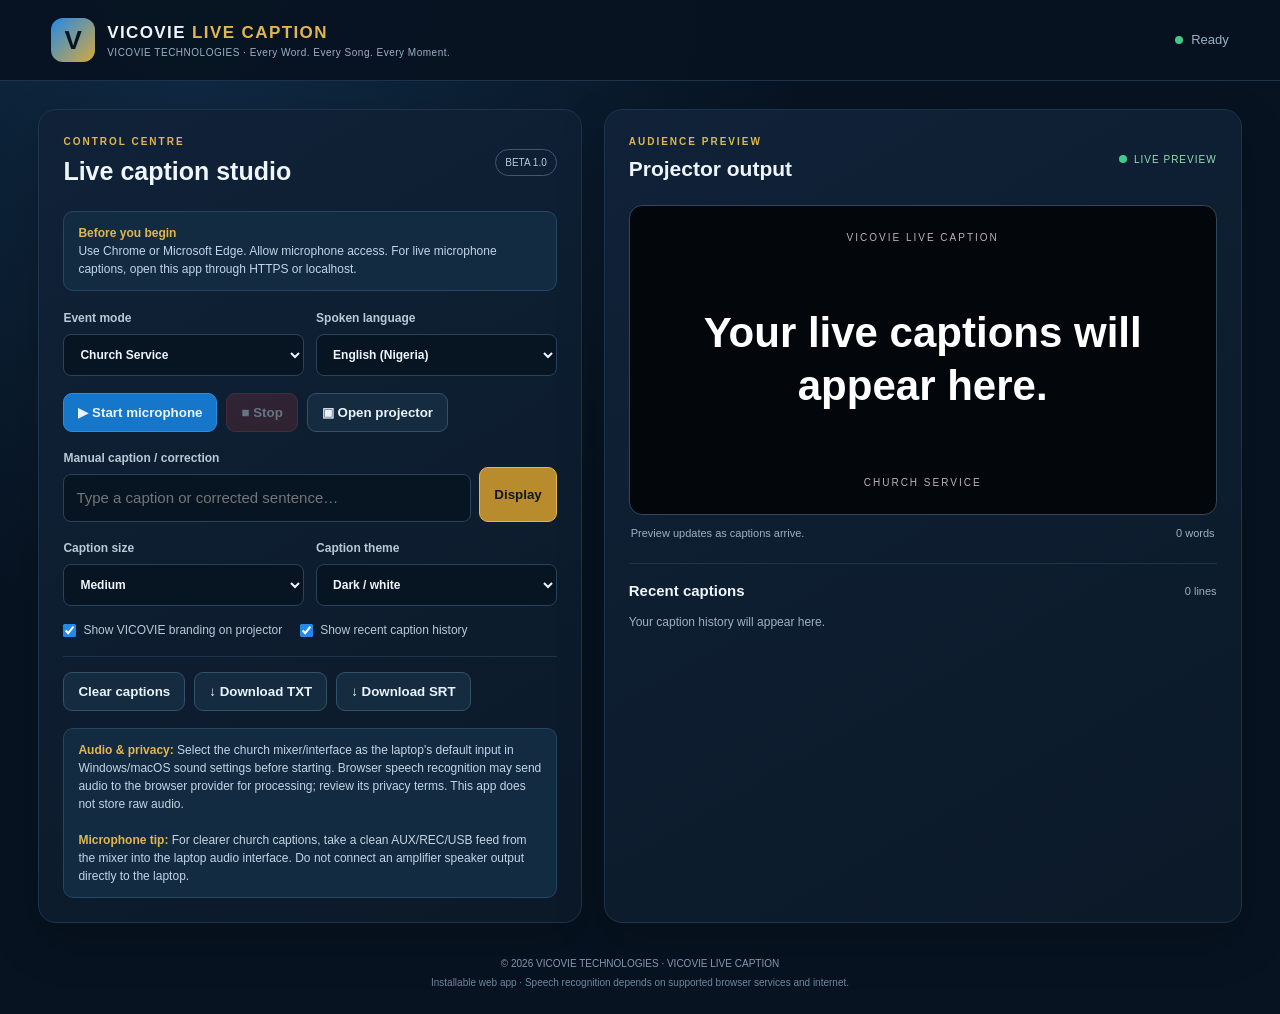
<file: index.html>
<!doctype html>
<html lang="en">
<head>
<meta charset="utf-8"><meta name="viewport" content="width=device-width,initial-scale=1">
<meta name="theme-color" content="#071321"><meta name="description" content="VICOVIE LIVE CAPTION — live speech captions for churches, events and meetings.">
<link rel="manifest" href="manifest.json"><link rel="icon" href="icon.svg" type="image/svg+xml"><link rel="stylesheet" href="styles.css"><title>VICOVIE LIVE CAPTION</title>
</head>
<body>
<header class="topbar"><div class="brand"><div class="brandmark">V</div><div><div class="brandname">VICOVIE <span>LIVE CAPTION</span></div><div class="tagline">VICOVIE TECHNOLOGIES · Every Word. Every Song. Every Moment.</div></div></div><div class="status"><i id="statusDot"></i><span id="statusText">Ready</span></div></header>
<main class="layout">
<section class="panel controls"><div class="section-head"><div><p class="eyebrow">CONTROL CENTRE</p><h1>Live caption studio</h1></div><span class="badge">BETA 1.0</span></div>
<div class="notice"><b>Before you begin</b><br>Use Chrome or Microsoft Edge. Allow microphone access. For live microphone captions, open this app through HTTPS or localhost.</div>
<div class="field-grid"><label>Event mode<select id="mode"><option>Church Service</option><option>Worship / Concert</option><option>Meeting</option><option>Conference</option><option>General Presentation</option></select></label><label>Spoken language<select id="language"><option value="en-NG">English (Nigeria)</option><option value="en-US">English (US)</option><option value="yo-NG">Yorùbá</option><option value="ig-NG">Igbo</option><option value="ha-NG">Hausa</option><option value="fr-FR">French</option></select></label></div>
<div class="actions"><button class="btn primary" id="startBtn">▶ Start microphone</button><button class="btn danger" id="stopBtn" disabled>■ Stop</button><button class="btn" id="projectorBtn">▣ Open projector</button><button class="btn gold" id="installBtn" hidden>＋ Install app</button></div>
<div class="field"><label for="manualText">Manual caption / correction</label><div class="manual-row"><input id="manualText" placeholder="Type a caption or corrected sentence…"><button class="btn gold" id="sendBtn">Display</button></div></div>
<div class="field-grid"><label>Caption size <select id="fontSize"><option value="32">Small</option><option value="42" selected>Medium</option><option value="54">Large</option><option value="68">Extra large</option></select></label><label>Caption theme <select id="theme"><option value="dark">Dark / white</option><option value="blue">Blue / white</option><option value="light">Light / dark</option><option value="gold">Black / gold</option></select></label></div>
<div class="toggle-row"><label class="check"><input type="checkbox" id="showReference" checked> Show VICOVIE branding on projector</label><label class="check"><input type="checkbox" id="showHistory" checked> Show recent caption history</label></div>
<div class="actions secondary"><button class="btn" id="clearBtn">Clear captions</button><button class="btn" id="downloadBtn">↓ Download TXT</button><button class="btn" id="downloadSrtBtn">↓ Download SRT</button></div>
<div class="support"><b>Audio & privacy:</b> Select the church mixer/interface as the laptop's default input in Windows/macOS sound settings before starting. Browser speech recognition may send audio to the browser provider for processing; review its privacy terms. This app does not store raw audio.<br><br><b>Microphone tip:</b> For clearer church captions, take a clean AUX/REC/USB feed from the mixer into the laptop audio interface. Do not connect an amplifier speaker output directly to the laptop.</div>
</section>
<section class="panel preview-panel"><div class="section-head"><div><p class="eyebrow">AUDIENCE PREVIEW</p><h2>Projector output</h2></div><span class="live-label"><i></i> LIVE PREVIEW</span></div>
<div id="preview" class="screen theme-dark"><div class="screen-top" id="screenBrand">VICOVIE LIVE CAPTION</div><div class="caption" id="previewCaption">Your live captions will appear here.</div><div class="screen-bottom" id="previewMode">CHURCH SERVICE</div></div>
<div class="preview-foot"><span>Preview updates as captions arrive.</span><span id="wordCount">0 words</span></div>
<div class="history-head"><h3>Recent captions</h3><span id="lineCount">0 lines</span></div><div id="history" class="history"><p class="empty">Your caption history will appear here.</p></div>
</section>
</main>
<footer>© <span id="year"></span> VICOVIE TECHNOLOGIES · VICOVIE LIVE CAPTION <span class="footer-note">Installable web app · Speech recognition depends on supported browser services and internet.</span></footer>
<script src="app.js"></script>
</body></html>
</file>
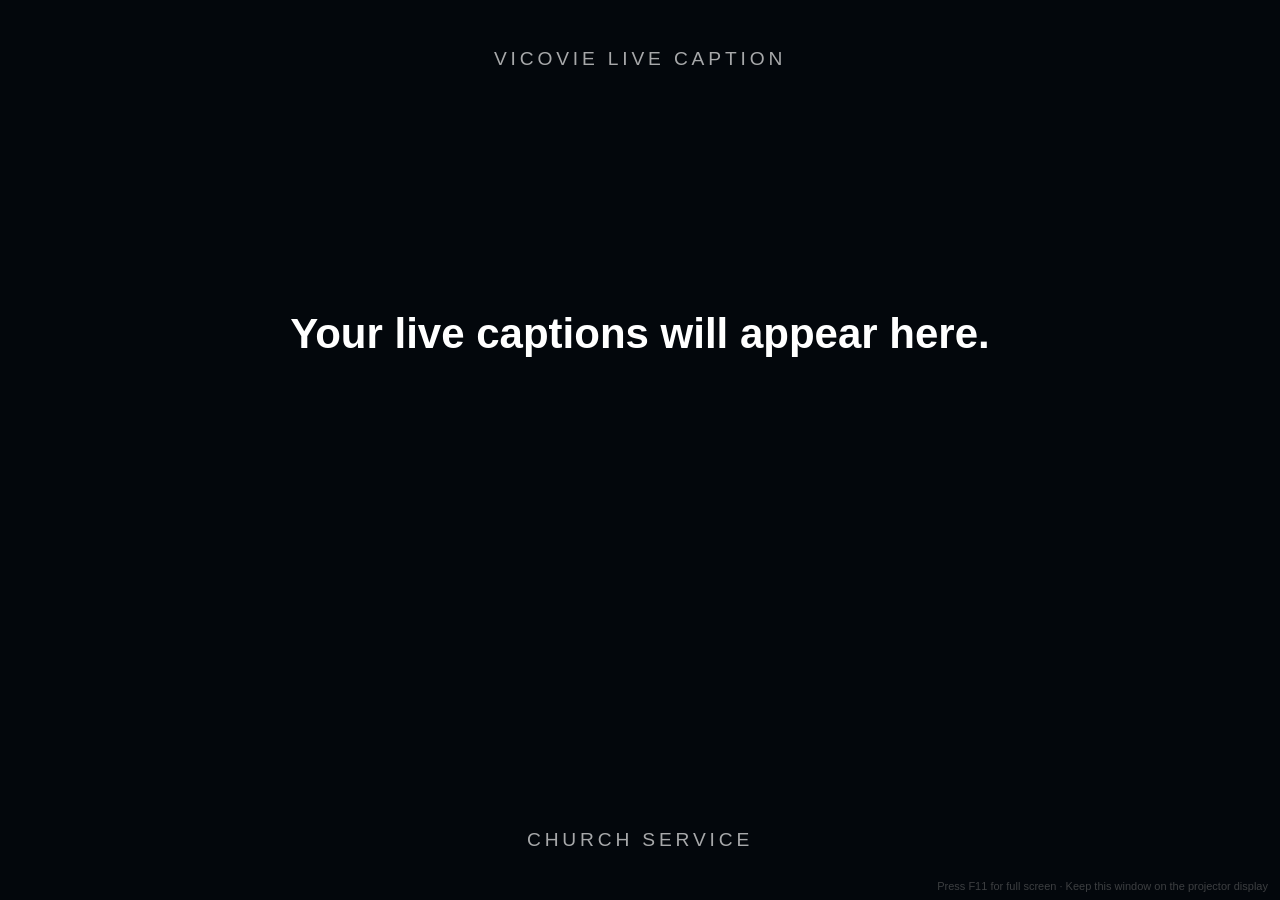
<file: projector.html>
<!doctype html><html lang="en"><head><meta charset="utf-8"><meta name="viewport" content="width=device-width,initial-scale=1"><meta name="theme-color" content="#000000"><link rel="stylesheet" href="styles.css"><title>VICOVIE Projector</title></head><body class="projector-body"><main id="projectorScreen" class="projector-screen theme-dark"><div id="projectorBrand" class="projector-brand">VICOVIE LIVE CAPTION</div><div id="projectorCaption" class="projector-caption">Waiting for captions…</div><div id="projectorHistory" class="projector-history"></div><div id="projectorMode" class="projector-mode">CHURCH SERVICE</div></main><div class="projector-hint" id="hint">Press F11 for full screen · Keep this window on the projector display</div><script src="projector.js"></script></body></html>
</file>
<file: styles.css>
:root{--bg:#071321;--panel:#0d1d2e;--line:#1d344b;--text:#eef5fc;--muted:#9db0c3;--blue:#2389e8;--gold:#e2b64f;--red:#d95757}*{box-sizing:border-box}body{margin:0;background:radial-gradient(circle at 15% 0%,#102b45 0,#071321 42%);color:var(--text);font:15px/1.5 Arial,Helvetica,sans-serif}.topbar{display:flex;align-items:center;justify-content:space-between;padding:18px max(4vw,20px);border-bottom:1px solid var(--line);background:#071321eF}.brand{display:flex;align-items:center;gap:12px}.brandmark{width:44px;height:44px;border-radius:12px;display:grid;place-items:center;background:linear-gradient(135deg,#2389e8,#d6a93d);font-size:26px;font-weight:900;color:#061321}.brandname{font-weight:900;letter-spacing:1.4px;font-size:17px}.brandname span{color:var(--gold)}.tagline{font-size:10px;color:var(--muted);letter-spacing:.5px}.status{font-size:13px;color:var(--muted);display:flex;align-items:center;gap:8px}.status i,.live-label i{width:8px;height:8px;background:#43c88a;border-radius:50%;display:inline-block}.layout{width:min(1440px,94%);margin:28px auto;display:grid;grid-template-columns:minmax(340px,.92fr) minmax(360px,1.08fr);gap:22px}.panel{background:linear-gradient(150deg,#102238,#0b1928);border:1px solid var(--line);border-radius:18px;padding:24px;box-shadow:0 18px 50px #0003}.section-head{display:flex;justify-content:space-between;align-items:center;margin-bottom:20px}.eyebrow{font-size:10px;letter-spacing:2px;color:var(--gold);font-weight:bold;margin:0 0 4px}h1,h2,h3,p{margin-top:0}h1{font-size:25px;margin-bottom:0}h2{font-size:21px;margin:0}.badge{font-size:10px;border:1px solid #3d5872;border-radius:30px;padding:5px 9px;color:#b7c8d9}.notice,.support{background:#122b40;border:1px solid #244662;border-radius:10px;padding:12px 14px;color:#c3d5e5;font-size:12px;margin-bottom:18px}.notice b,.support b{color:var(--gold)}.field-grid{display:grid;grid-template-columns:1fr 1fr;gap:12px;margin:14px 0}.field{margin:17px 0}label{display:block;color:#b9c9d8;font-size:12px;font-weight:bold}select,input{display:block;width:100%;margin-top:7px;background:#071522;color:#eef5fc;border:1px solid #29435a;border-radius:8px;padding:12px;font:inherit;outline:none}select:focus,input:focus{border-color:var(--blue)}.actions{display:flex;flex-wrap:wrap;gap:9px;margin:17px 0}.btn{border:1px solid #34516a;background:#152b40;color:#eaf3fb;border-radius:9px;padding:11px 14px;font-weight:bold;cursor:pointer}.btn:hover{filter:brightness(1.18)}.btn:disabled{opacity:.4;cursor:not-allowed}.primary{background:#1676c9;border-color:#278ee5}.danger{background:#612c35;border-color:#9e424c}.gold{background:#b88c2d;color:#101820;border-color:#e1b74e}.manual-row{display:flex;gap:8px}.manual-row input{flex:1}.toggle-row{display:flex;gap:18px;flex-wrap:wrap;margin:15px 0}.check{display:flex;align-items:center;gap:7px;font-weight:normal}.check input{width:auto;margin:0;accent-color:var(--blue)}.secondary{border-top:1px solid var(--line);padding-top:15px}.support{margin:15px 0 0}.live-label{font-size:10px;letter-spacing:1px;color:#8ee1b5;display:flex;align-items:center;gap:7px}.screen{min-height:310px;border:1px solid #31475b;border-radius:13px;padding:24px;display:flex;flex-direction:column;justify-content:space-between;text-align:center;overflow:hidden}.theme-dark{background:#03070c;color:white}.theme-blue{background:#06264c;color:white}.theme-light{background:#f4f6f8;color:#101820}.theme-gold{background:#050505;color:#edc75d}.screen-top,.screen-bottom{font-size:10px;letter-spacing:2px;opacity:.7}.caption{font-size:clamp(25px,3vw,42px);font-weight:800;line-height:1.25;overflow-wrap:anywhere;padding:25px 0}.preview-foot{display:flex;justify-content:space-between;color:var(--muted);font-size:11px;margin:10px 2px 22px}.history-head{display:flex;justify-content:space-between;align-items:center;border-top:1px solid var(--line);padding-top:16px}.history-head h3{margin:0;font-size:15px}.history-head span{font-size:11px;color:var(--muted)}.history{max-height:220px;overflow:auto;margin-top:10px}.history-item{padding:10px 12px;border:1px solid #1d354a;border-radius:8px;margin-bottom:7px;background:#091725;font-size:13px}.history-item time{display:block;color:var(--gold);font-size:10px;margin-bottom:3px}.empty{color:var(--muted);font-size:12px}footer{text-align:center;color:#8399ad;font-size:10px;padding:5px 15px 24px}.footer-note{display:block;margin-top:4px;color:#6f879d}.projector-body{background:#000;overflow:hidden}.projector-screen{height:100vh;width:100vw;padding:5vh 7vw;display:flex;flex-direction:column;justify-content:space-between;text-align:center}.projector-brand,.projector-mode{font-size:clamp(12px,1.5vw,20px);letter-spacing:.2em;opacity:.65}.projector-caption{font-size:clamp(36px,5vw,76px);font-weight:800;line-height:1.22;overflow-wrap:anywhere;align-self:center;max-width:100%;white-space:pre-wrap}.projector-history{font-size:clamp(14px,1.8vw,24px);opacity:.55;line-height:1.5}.projector-hint{position:fixed;bottom:8px;right:12px;color:#777;font:11px Arial;opacity:.5}.projector-hint:hover{opacity:1}@media(max-width:850px){.layout{grid-template-columns:1fr;width:94%;margin:15px auto}.panel{padding:18px}.topbar{padding:14px 3%}.brandname{font-size:14px}.tagline{max-width:230px}.screen{min-height:260px}}@media(max-width:420px){.field-grid{grid-template-columns:1fr}.manual-row{flex-direction:column}.manual-row .btn{width:100%}}

.history-item{display:block;width:100%;text-align:left;color:var(--text);cursor:pointer;font:inherit}.history-item:hover{border-color:var(--blue);background:#10263a}button:focus-visible{outline:2px solid var(--gold);outline-offset:2px}[hidden]{display:none!important}
</file>
